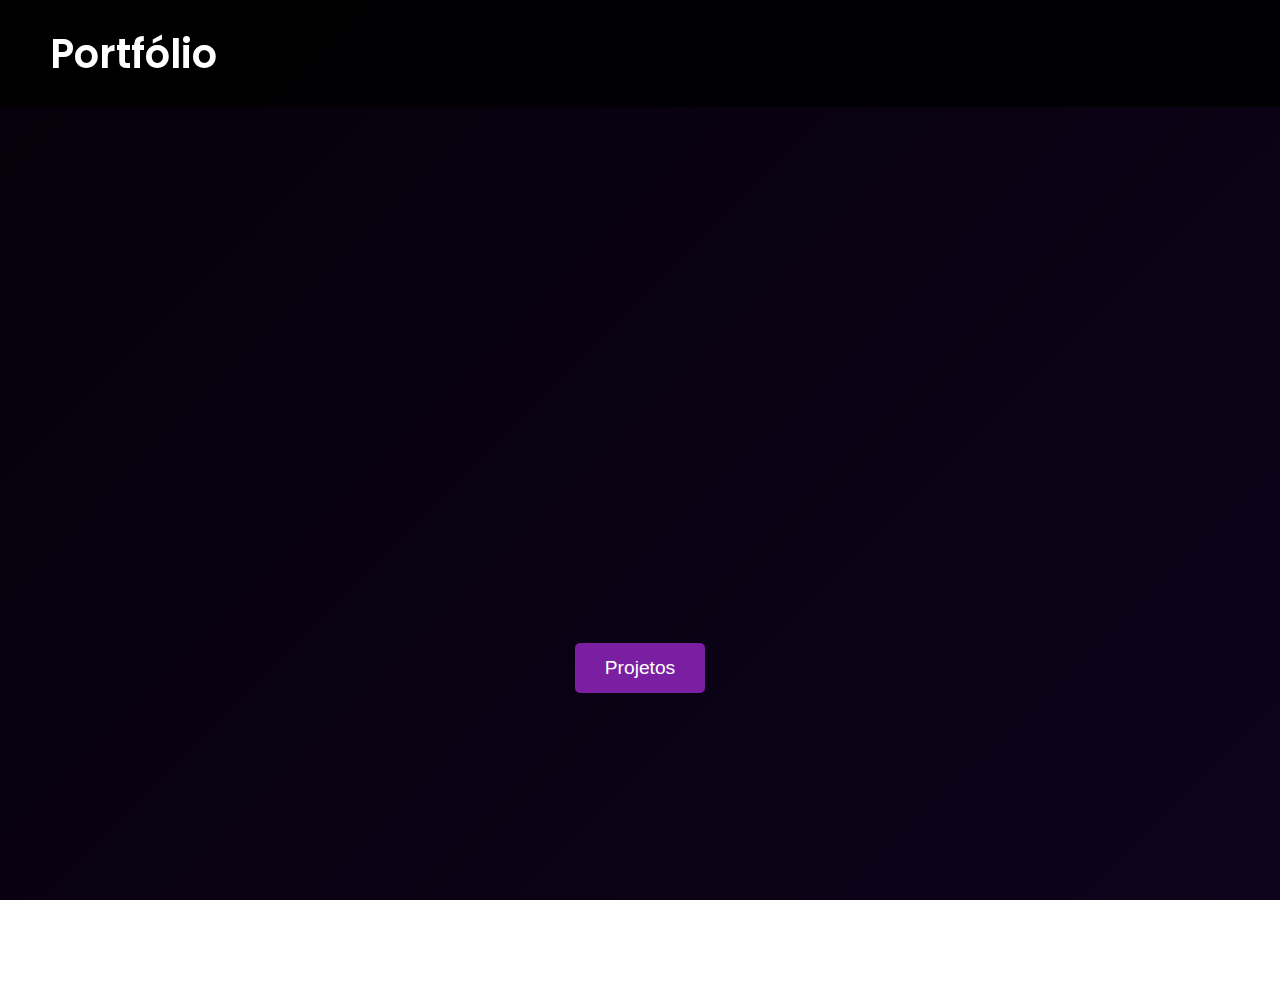
<file: index.html>
<!DOCTYPE html>
<html lang="pt-BR">
<head>
    <meta charset="UTF-8">
    <meta name="viewport" content="width=device-width, initial-scale=1.0">
    <title>Portfólio Dev</title>
    <link href="https://fonts.googleapis.com/css2?family=Poppins:wght@300;400;600&display=swap" rel="stylesheet">
    <link rel="stylesheet" href="assets/css/base.css">
    <link rel="stylesheet" href="assets/css/index.css">
    <script src="assets/js/script.js" defer></script>
</head>
<body>
    <header>
        <a href="index.html" class="logo">Portfólio</a>
        <nav>
            <ul>
                <li><a href="about.html">Sobre</a></li>
                <li><a href="project.html">Projetos</a></li>
            </ul>
        </nav>
    </header>

    <div class="main-content">
        <section class="hero">
            <h1>Bem-vindo, ao meu portfólio!</h1>
            <p>QUALITY ASSURANCE | BACK-END</p>
            <button class="button" onclick="window.location.href='project.html'">Projetos</button>
        </section>
    </div>
</body>
</html>
</file>
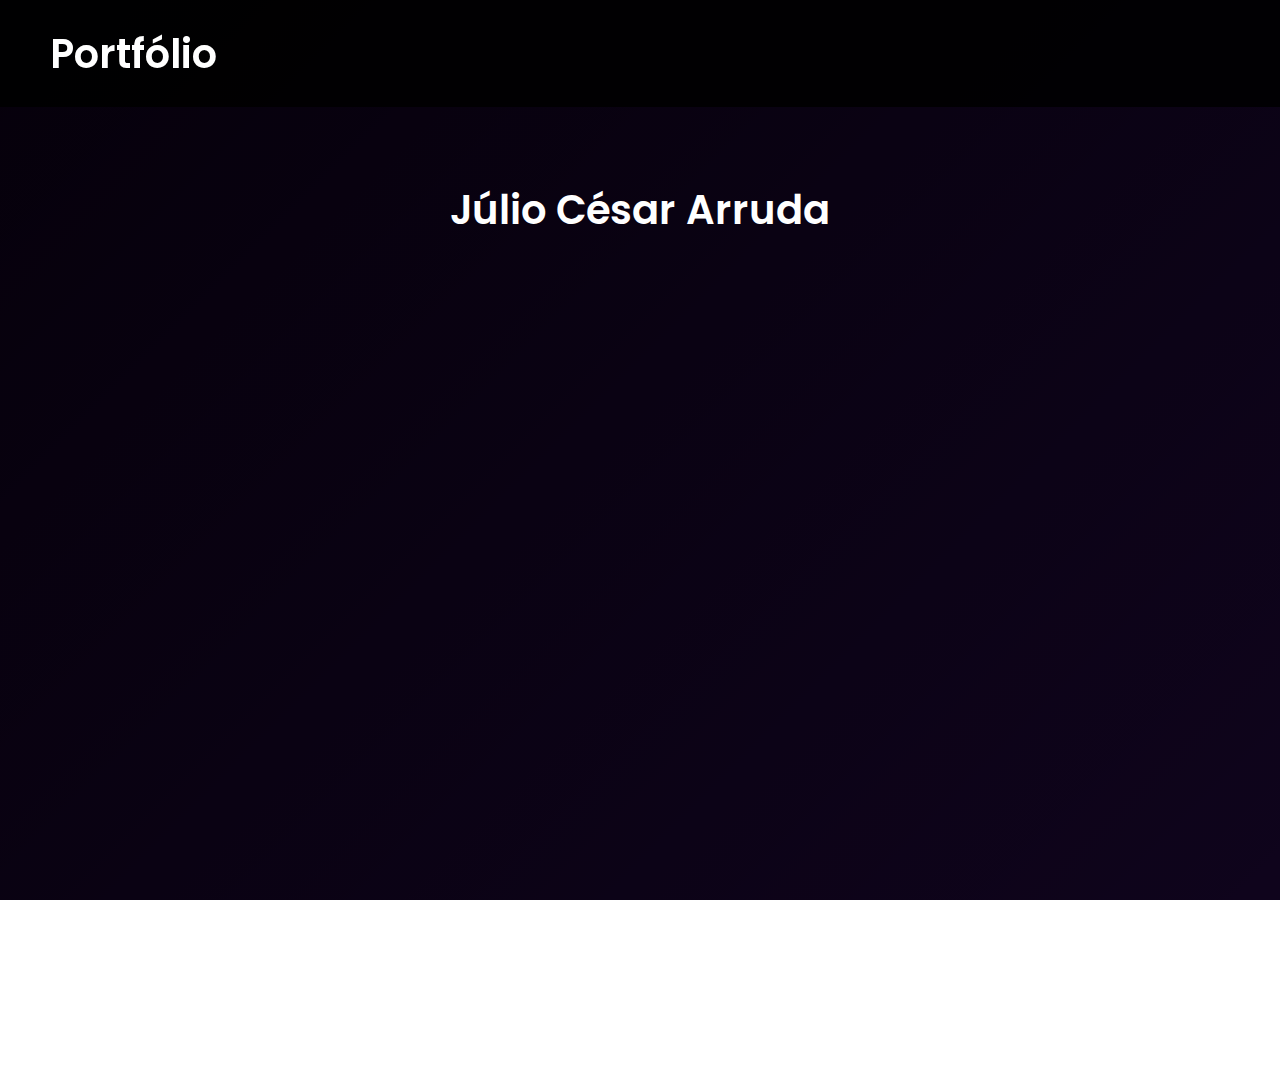
<file: about.html>
<!DOCTYPE html>
<html lang="pt-BR">
<head>
    <meta charset="UTF-8">
    <meta name="viewport" content="width=device-width, initial-scale=1.0">
    <title>Sobre - Portfólio</title>
    <link href="https://fonts.googleapis.com/css2?family=Poppins:wght@300;400;600&display=swap" rel="stylesheet">
    <link rel="stylesheet" href="assets/css/base.css">
    <link rel="stylesheet" href="assets/css/about.css">
    <script src="assets/js/script.js" defer></script>
</head>
<body>
    <header>
        <a href="index.html" class="logo">Portfólio</a>
        <nav>
            <ul>
                <li><a href="index.html">Home</a></li>
                <li><a href="project.html">Projetos</a></li>
            </ul>
        </nav>
    </header>

    <section id="sobre">
        <h2>Júlio César Arruda</h2>
        <div class="sobre-container">
            <div class="sobre-foto">
                <img src="assets/images/fotos.jpeg" alt="Minha Foto">
                <p class="descricao-foto">
                    Meu nome é Julio César, sou de Recife-PE e tenho alguns hobbies que fazem parte do meu dia a dia. Gosto de pescar, passar tempo com meus amigos e me dedicar ao treino de musculação. 
                    Já corri 15 km e participei de algumas corridas, 
                    o que sempre me desafia a ir além.
                </p>
            </div>
            <div class="timeline"> 
                <div class="timeline-item">
                    <h3>Estagiário Quality Assurance (QA) - Avantia Wesafer</h3>
                    <p>Abril 2024 - Atual</p>
                    <p>Experiência com Robot Framework, testes em aplicações Web, Mobile e API, criação de suítes de testes, mantendo sempre a qualidade do sistema
                        para o usuário final.</p>
                    <ul class="tech-icons">
                        <li>Azure DevOps</li>
                        <li>Teams</li>
                        <li>Python</li>
                        <li>Selenium</li>
                        <li>Robot Framework</li>
                        <li>Grafana</li>
                        <li>Git</li>
                        <li>Java</li>
                    </ul>
                </div>
                <div class="timeline-item">
                    <h3>Aprendiz Quality Assurance (QA) - Avantia Wesafer</h3>
                    <p>Dezembro 2022 - Abril 2024</p>
                    <p>Report de bugs e possíveis melhorias para as aplicações utilizando o Azure DevOps.</p>
                    <ul class="tech-icons">
                        <li>Azure DevOps</li>
                        <li>Teams</li>
                        <li>Grafana</li>
                    </ul>
                </div>
            </div>
        </div>
    </section>
</body>
</html>
</file>
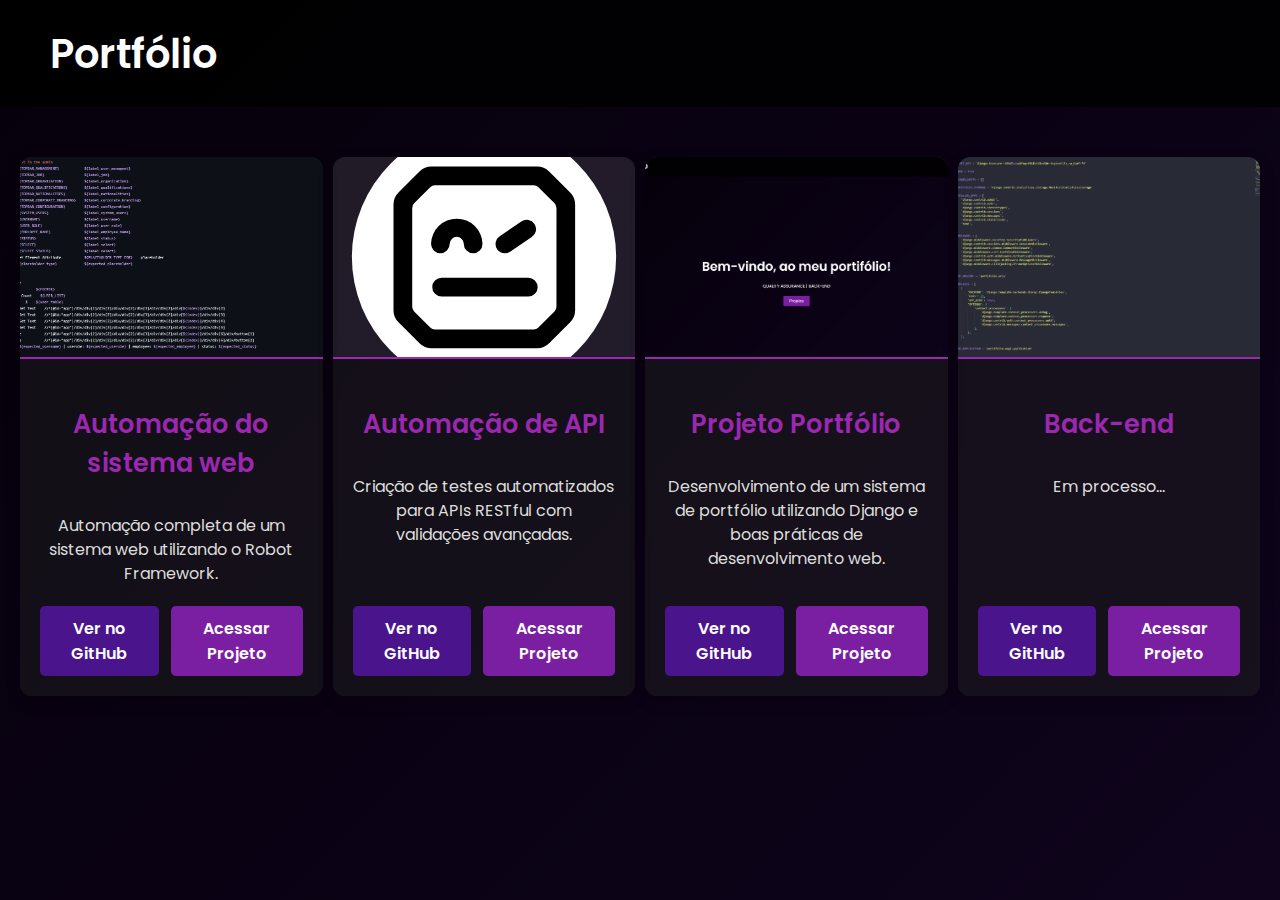
<file: project.html>
<!DOCTYPE html>
<html lang="pt-BR">
<head>
    <meta charset="UTF-8">
    <meta name="viewport" content="width=device-width, initial-scale=1.0">
    <title>Projetos - Portfólio</title>
    <link href="https://fonts.googleapis.com/css2?family=Poppins:wght@300;400;600&display=swap" rel="stylesheet">
    <link rel="stylesheet" href="assets/css/base.css">
    <link rel="stylesheet" href="assets/css/project.css">
    <script src="assets/js/script.js" defer></script>
</head>
<body>
    <header>
        <a href="index.html" class="logo">Portfólio</a>
        <nav>
            <ul>
                <li><a href="about.html">Sobre</a></li>
                <li><a href="project.html">Projetos</a></li>
            </ul>
        </nav>
    </header>

    <section id="projetos">
        <div class="container">
            <div class="grid">
                <div class="projeto-card">
                    <img src="assets/images/projeto1.png" alt="Automação do sistema web">
                    <div class="content">
                        <h3>Automação do sistema web</h3>
                        <p>Automação completa de um sistema web utilizando o Robot Framework.</p>
                        <div class="buttons">
                            <a href="https://github.com/JulioCASilva/test_robotframework" target="_blank">Ver no GitHub</a>
                            <a href="https://github.com/JulioCASilva/test_robotframework" target="_blank">Acessar Projeto</a>
                        </div>
                    </div>
                </div>

                <div class="projeto-card">
                    <img src="assets/images/robotframework.svg" alt="Automação de API">
                    <div class="content">
                        <h3>Automação de API</h3>
                        <p>Criação de testes automatizados para APIs RESTful com validações avançadas.</p>
                        <div class="buttons">
                            <a href="https://github.com/JulioCASilva/test_api" target="_blank">Ver no GitHub</a>
                            <a href="https://github.com/JulioCASilva/test_api" target="_blank">Acessar Projeto</a>
                        </div>
                    </div>
                </div>

                <div class="projeto-card">
                    <img src="assets/images/projeto3.png" alt="Projeto Portfólio">
                    <div class="content">
                        <h3>Projeto Portfólio</h3>
                        <p>Desenvolvimento de um sistema de portfólio utilizando Django e boas práticas de desenvolvimento web.</p>
                        <div class="buttons">
                            <a href="https://github.com/JulioCASilva/portifolio" target="_blank">Ver no GitHub</a>
                            <a href="https://github.com/JulioCASilva/portifolio" target="_blank">Acessar Projeto</a>
                        </div>
                    </div>
                </div>

                <div class="projeto-card">
                    <img src="assets/images/projeto4.png" alt="Projeto Exemplo">
                    <div class="content">
                        <h3>Back-end</h3>
                        <p>Em processo...</p>
                        <div class="buttons">
                            <a href="https://github.com/JulioCASilva/projeto_exemplo" target="_blank">Ver no GitHub</a>
                            <a href="https://github.com/JulioCASilva/projeto_exemplo" target="_blank">Acessar Projeto</a>
                        </div>
                    </div>
                </div>
            </div>
        </div>
    </section>
</body>
</html>
</file>
<file: assets/css/base.css>
html, body {
    margin: 0;
    padding: 0;
    height: 100%;
    font-family: 'Poppins', sans-serif;
    color: #fff;
}

body {
    background: linear-gradient(135deg, rgba(0, 0, 0, 0.8), rgba(0, 0, 0, 0.8)), 
                linear-gradient(135deg, #1b0035, #4a148c);
    background-attachment: fixed;
    background-size: cover;
    margin: 0;
    padding: 0;
    min-height: 100vh;
}

header {
    display: flex;
    justify-content: space-between;
    align-items: center;
    padding: 20px 50px;
    background-color: rgba(0, 0, 0, 0.85);
    position: sticky;
    top: 0; 
    z-index: 1000;
}

header .logo {
    font-size: 2.5rem;
    font-weight: 600;
    color: #fff;
    text-decoration: none;
}

nav ul {
    list-style: none;
    display: flex;
    gap: 20px;
}

nav ul li {
    opacity: 0;
    animation: fadeInSlideRight 0.8s ease forwards;
}

nav ul li:nth-child(1) { animation-delay: 0.2s; }
nav ul li:nth-child(2) { animation-delay: 0.4s; }
nav ul li:nth-child(3) { animation-delay: 0.6s; }

nav ul li a {
    text-decoration: none;
    color: #fff;
    font-weight: 600;
    padding: 5px 10px;
    border-radius: 5px;
    cursor: pointer;
    display: inline-block;
    transition: transform 0.3s ease, background-color 0.3s ease;
}

nav ul li a:hover {
    transform: scale(1.1);
    background-color: #9c27b0;
}

@keyframes fadeInSlideRight {
    from { opacity: 0; transform: translateX(30px); }
    to { opacity: 1; transform: translateX(0); }
}
</file>
<file: assets/css/index.css>
html, body {
    height: 100%;
    overflow: hidden;
}

.hero {
    display: flex;
    flex-direction: column;
    align-items: center;
    justify-content: center;
    height: 100vh;
    background: linear-gradient(135deg, rgba(0, 0, 0, 0.8), rgba(0, 0, 0, 0.8)), linear-gradient(135deg, #1b0035, #4a148c);
    color: #fff;
    text-align: center;
    padding-left: 20px;
    padding-right: 20px;
    line-height: 1.6;
}

.hero h1 {
    font-size: 3.8rem;
    font-weight: 800;
    margin-bottom: 20px;
    line-height: 1.2;
    opacity: 0;
    animation: zoomIn 1s ease forwards;
}

.hero p {
    font-size: 1.3rem;
    max-width: 700px;
    margin-bottom: 30px;
    line-height: 1.8;
    font-weight: 400;
    opacity: 0;
    animation: slideInLeft 1s ease forwards;
    animation-delay: 0.3s;
}

.button {
    padding: 14px 30px;
    font-size: 1.2rem;
    background-color: #7b1fa2;
    color: #fff;
    border: none;
    border-radius: 5px;
    cursor: pointer;
    transition: transform 0.3s ease, background-color 0.3s ease;
}

.button:hover {
    background-color: #9c27b0;
    transform: scale(1.05);
}

@keyframes zoomIn {
    from { opacity: 0; transform: scale(0.5); }
    to { opacity: 1; transform: scale(1); }
}

@keyframes slideInLeft {
    from { opacity: 0; transform: translateX(-50px); }
    to { opacity: 1; transform: translateX(0); }
}

@keyframes fadeInSlideUp {
    from { opacity: 0; transform: translateY(20px); }
    to { opacity: 1; transform: translateY(0); }
}
</file>
<file: assets/css/about.css>
#sobre {
    max-width: 1200px;
    margin: 20px auto;
    padding: 20px;
    color: #fff;
    text-align: center;
    min-height: 80vh;
    overflow: hidden;
}

#sobre h2 {
    font-size: 2.5rem;
    margin-bottom: 20px;
    font-weight: 600;
    color: #fff;
}

#sobre p {
    font-size: 1.2rem;
    margin-bottom: 40px;
    line-height: 1.6;
    color: #ddd;
}

.sobre-container {
    display: flex;
    flex-direction: column;
    align-items: center;
    gap: 40px;
    opacity: 0;
    animation: fadeIn 1s ease forwards;
}

@media (min-width: 768px) {
    .sobre-container {
        flex-direction: row;
        justify-content: center;
        align-items: center;
    }
}

@keyframes fadeIn {
    from {
        opacity: 0;
        transform: translateY(20px);
    }
    to {
        opacity: 1;
        transform: translateY(0);
    }
}
.sobre-foto {
    flex: 1;
    display: flex;
    flex-direction: column; 
    align-items: center;
    max-width: 350px;
    text-align: center;
}

.sobre-foto img {
    width: 100%;
    max-width: 300px;
    border-radius: 20px;
    box-shadow: 0 10px 20px rgba(0, 0, 0, 0.3), 0 6px 6px rgba(0, 0, 0, 0.2);
    transition: transform 0.3s ease, box-shadow 0.3s ease;
}

.descricao-foto {
    margin-top: 15px;
    font-size: 1rem;
    color: #ddd;
    line-height: 1.5;
    justify-content: center;
    text-align: center;
}

.sobre-foto img:hover {
    transform: scale(1.05);
    box-shadow: 0 15px 30px rgba(0, 0, 0, 0.4), 0 8px 8px rgba(0, 0, 0, 0.3);
}

.timeline {
    flex: 2;
    max-width: 800px;
    width: 100%;
    position: relative;
    padding: 20px;
    overflow: hidden;
}

.timeline::before {
    content: '';
    position: absolute;
    left: 20px;
    top: 0;
    width: 4px;
    height: 100%;
    background-color: #7b1fa2;
}

.timeline-item {
    position: relative;
    margin: 20px 0;
    padding: 15px;
    border-radius: 10px;
    background: rgba(0, 0, 0, 0.85);
    box-shadow: 0 4px 6px rgba(0, 0, 0, 0.3);
    width: 100%;
    max-width: 700px;
    text-align: left;
    opacity: 0;
    transform: translateX(-20px);
    animation: slideIn 0.6s ease forwards;
    transition: transform 0.3s ease, box-shadow 0.3s ease;
}

.timeline-item:nth-child(odd) {
    margin-left: 40px;
}

.timeline-item:nth-child(even) {
    margin-left: 40px;
}

.timeline-item:nth-child(odd) {
    animation-delay: 0.2s;
}

.timeline-item:nth-child(even) {
    animation-delay: 0.4s;
}

@keyframes slideIn {
    from {
        opacity: 0;
        transform: translateX(-20px);
    }
    to {
        opacity: 1;
        transform: translateX(0);
    }
}

.timeline-item::before {
    content: '';
    position: absolute;
    top: 20px;
    left: -12px;
    width: 16px;
    height: 16px;
    background-color: #9c27b0;
    border-radius: 50%;
    box-shadow: 0 0 0 4px rgba(0, 0, 0, 0.85);
}

.timeline-item h3 {
    font-size: 1.5rem;
    margin-bottom: 10px;
    color: #fff;
}

.timeline-item p {
    font-size: 1rem;
    color: #ccc;
    line-height: 1.5;
}

.timeline-item:hover {
    background: rgba(0, 0, 0, 0.7);
    box-shadow: 0 8px 16px rgba(0, 0, 0, 0.7);
    cursor: pointer;
}

.timeline-item:hover h3,
.timeline-item:hover p {
    color: #fff;
}

.tech-icons {
    display: flex;
    flex-wrap: wrap;
    gap: 10px;
    list-style: none;
    padding: 0;
    margin: 10px 0 0;
}

.tech-icons li {
    display: flex;
    align-items: center;
    gap: 5px;
    font-size: 1rem;
    color: #fff;
    background: rgba(255, 255, 255, 0.1);
    padding: 5px 10px;
    border-radius: 5px;
    transition: background 0.3s ease;
}

.tech-icons li:hover {
    background: #9c27b0;
    color: #fff;
}

.tech-icons i {
    font-size: 1.2rem;
}
</file>
<file: assets/css/project.css>
#projetos {
    padding: 50px 20px;
}

.grid {
    display: grid;
    grid-template-columns: repeat(auto-fit, minmax(280px, 1fr));
    gap: 10px;
    justify-items: center;
}

.projeto-card {
    background-color: rgba(255, 255, 255, 0.1);
    border-radius: 12px;
    overflow: hidden;
    transition: transform 0.3s ease, box-shadow 0.3s ease;
    box-shadow: 0 5px 15px rgba(0, 0, 0, 0.2);
    text-align: center;
    max-width: 380px;
    width: 100%;
    min-height: 350px;
    display: flex;
    flex-direction: column;
}

.projeto-card:hover {
    transform: translateY(-10px);
    box-shadow: 0 10px 30px rgba(0, 0, 0, 0.4);
}

.projeto-card img {
    width: 100%;
    height: 200px;
    object-fit: cover;
    border-bottom: 2px solid #9c27b0;
    border-top-left-radius: 12px;
    border-top-right-radius: 12px;
}

.projeto-card .content {
    padding: 20px;
    color: #fff;
    background-color: rgba(0, 0, 0, 0.4);
    border-bottom-left-radius: 12px;
    border-bottom-right-radius: 12px;
    flex-grow: 1;
    display: flex;
    flex-direction: column;
    justify-content: space-between;
}

.projeto-card .content h3 {
    font-size: 1.6rem;
    margin-bottom: 15px;
    font-weight: 600;
    color: #9c27b0;
}

.projeto-card .content p {
    font-size: 1rem;
    margin-bottom: 20px;
    line-height: 1.5;
    color: #ddd;
}

.projeto-card .buttons {
    display: flex;
    justify-content: center;
    gap: 12px;
    margin-top: auto;
    width: 100%;
}

.projeto-card .buttons a {
    padding: 10px 20px; 
    font-size: 1rem;
    font-weight: 600;
    background-color: #7b1fa2;
    color: #fff;
    text-decoration: none;
    border-radius: 5px;
    transition: background-color 0.3s ease, transform 0.3s ease;
}

.projeto-card .buttons a:hover {
    background-color: #9c27b0;
    transform: scale(1.05);
}

.projeto-card .buttons a:first-child {
    background-color: #4a148c;
}

.projeto-card .buttons a:first-child:hover {
    background-color: #6a1b9a;
}
</file>
